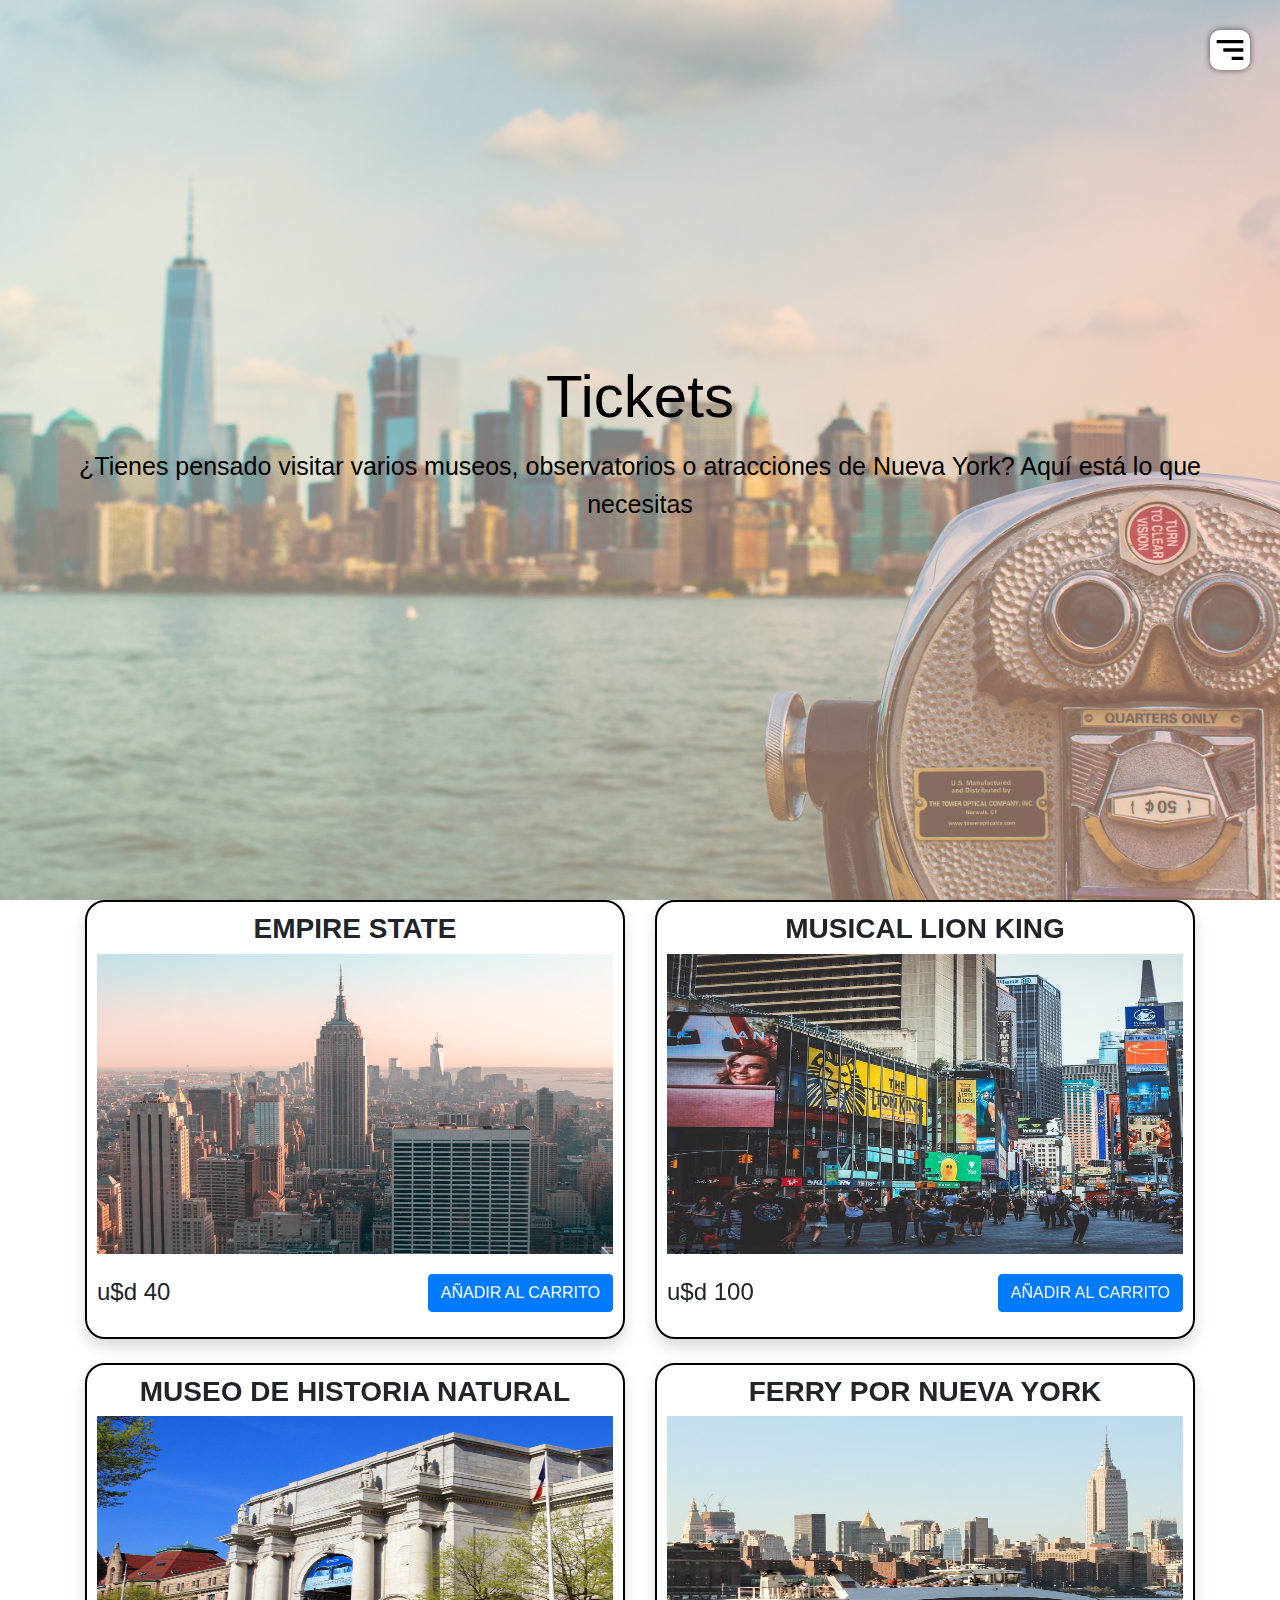
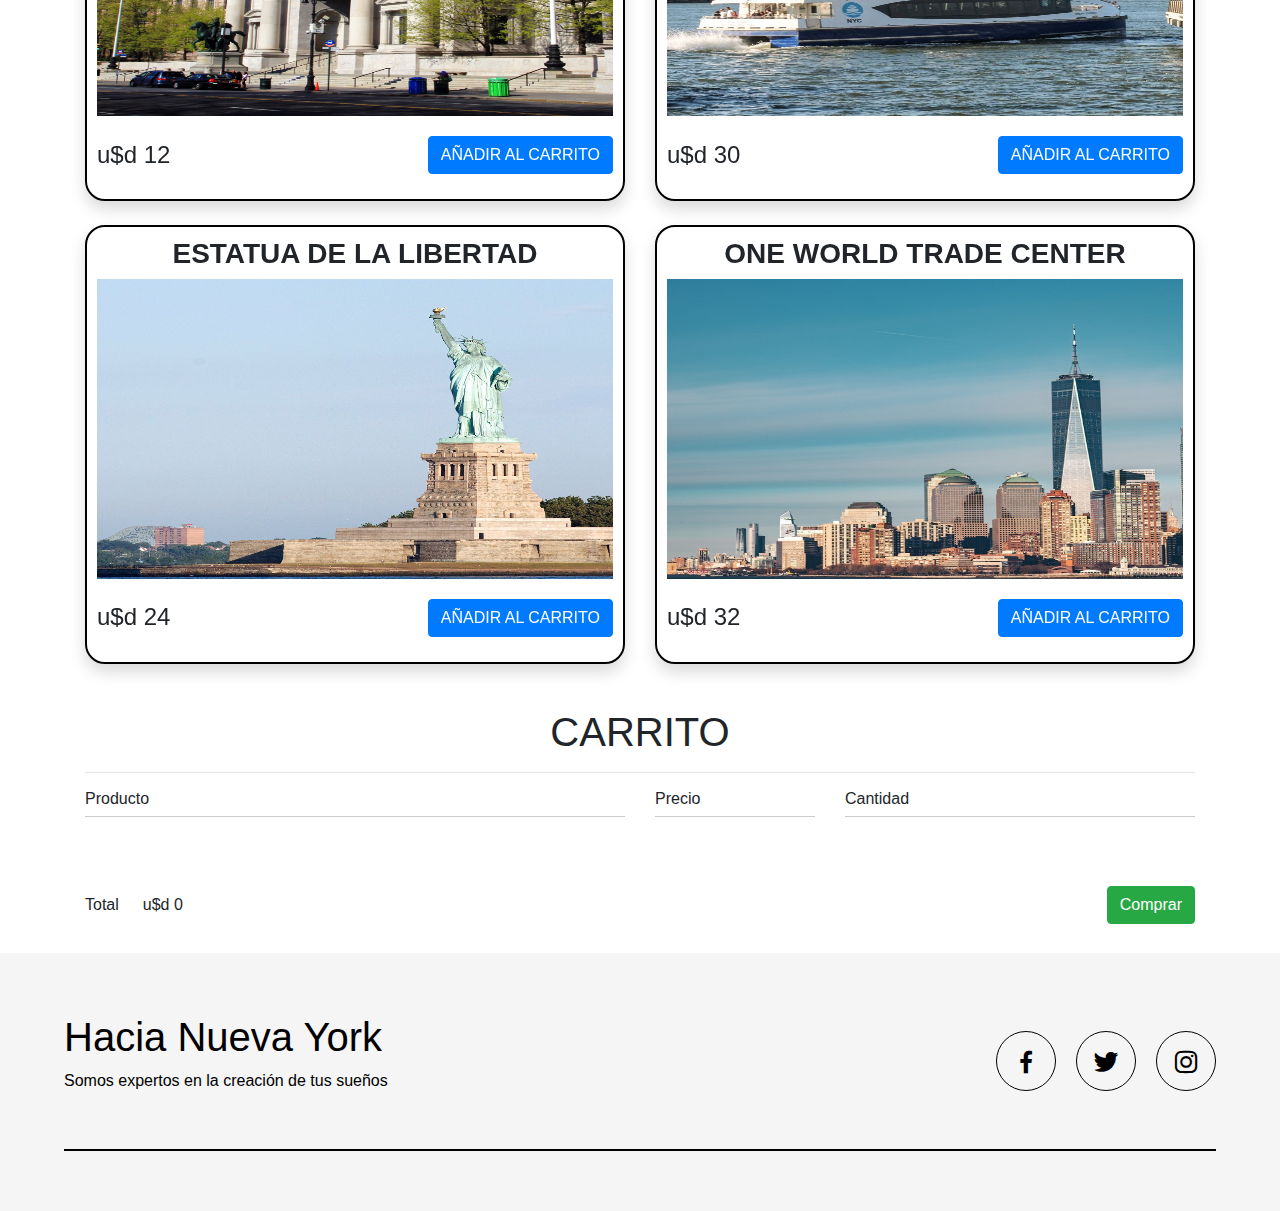
<file: pages/tickets.html>
<!DOCTYPE html>
<html lang="es">
<head>
    <meta charset="UTF-8">
    <meta http-equiv="X-UA-Compatible" content="IE=edge">
    <meta name="viewport" content="width=device-width, initial-scale=1.0">
    <title>New York City -Tickets-</title>
    <link rel="stylesheet" href="../css/styles.css">
    <link rel="stylesheet" href="https://stackpath.bootstrapcdn.com/bootstrap/4.5.2/css/bootstrap.min.css" integrity="sha384-JcKb8q3iqJ61gNV9KGb8thSsNjpSL0n8PARn9HuZOnIxN0hoP+VmmDGMN5t9UJ0Z" crossorigin="anonymous">
    <link rel="stylesheet" href='https://unpkg.com/boxicons@2.0.7/css/boxicons.min.css'>
    <link rel="preconnect" href="https://fonts.gstatic.com">
    <link href="https://fonts.googleapis.com/css2?family=Open+Sans:wght@300;400;700&display=swap" rel="stylesheet">
</head>
<body>
    <header class="header" id="inicio">
        <img src="../img/hamburguesa.svg" alt="" class="hamburguer">
        <nav class="menu-navegacion">
            <a href="../index.html#inicio">Inicio</a>
            <a href="../index.html#planifica">Planifica</a>
            <a href="../index.html#galeria">Galería</a>
            <a href="#tickets.html">Tickets</a>
            <a href="../index.html#contacto">Contacto</a>
        </nav>
    <div class="contenedor head">
        <h1 class="titulo">Tickets</h1>
        <p class="copy">¿Tienes pensado visitar varios museos, observatorios o atracciones de Nueva York? Aquí está lo que necesitas</p>
    </div>
    </header>
    <main>
        <section class="store planifica" id="tickets">
            <div class="container">
                <div class="items">
                    <div class="row">
                        <div class="col-12 col-md-6">
                            <div class="item shadow mb-4">
                                <h3 class="item-title">Empire State</h3>
                                <img class="item-image" src="../img/empirestate.jpg">
                                <div class="item-details">
                                    <h4 class="item-price">u$d 40</h4>
                                    <button class="item-button btn btn-primary addToCart">AÑADIR AL CARRITO</button>
                                </div>
                            </div>
                        </div>
                        <div class="col-12 col-md-6">
                            <div class="item shadow mb-4">
                                <h3 class="item-title">Musical Lion King</h3>
                                <img class="item-image" src="../img/musicallionking.jpg">
                                <div class="item-details">
                                    <h4 class="item-price">u$d 100</h4>
                                    <button class="item-button btn btn-primary addToCart">AÑADIR AL CARRITO</button>
                                </div>
                            </div>
                        </div>
                    </div>
                    <div class="row">
                        <div class="col-12 col-md-6">
                            <div class="item shadow mb-4">
                                <h3 class="item-title">Museo de Historia Natural</h3>
                                <img class="item-image" src="../img/museohistoria.jpg">
                                <div class="item-details">
                                    <h4 class="item-price">u$d 12</h4>
                                    <button class="item-button btn btn-primary addToCart">AÑADIR AL CARRITO</button>
                                </div>
                            </div>
                        </div>
                        <div class="col-12 col-md-6">
                            <div class="item shadow mb-4">
                                <h3 class="item-title">Ferry por Nueva York</h3>
                                <img class="item-image" src="../img/ferrynuevayork.jpg">
                                <div class="item-details">
                                    <h4 class="item-price">u$d 30</h4>
                                    <button class="item-button btn btn-primary addToCart">AÑADIR AL CARRITO</button>
                                </div>
                            </div>
                        </div>
                    </div>
                    <div class="row">
                        <div class="col-12 col-md-6">
                            <div class="item shadow mb-4">
                                <h3 class="item-title">Estatua de la Libertad</h3>
                                <img class="item-image" src="../img/estatuadelalibertad.jpg">
                                <div class="item-details">
                                    <h4 class="item-price">u$d 24</h4>
                                    <button class="item-button btn btn-primary addToCart">AÑADIR AL CARRITO</button>
                                </div>
                            </div>
                        </div>
                        <div class="col-12 col-md-6">
                            <div class="item shadow mb-4">
                                <h3 class="item-title">One World Trade Center</h3>
                                <img class="item-image" src="../img/oneworldtradecenter.jpg">
                                <div class="item-details">
                                    <h4 class="item-price">u$d 32</h4>
                                    <button class="item-button btn btn-primary addToCart">AÑADIR AL CARRITO</button>
                                </div>
                            </div>
                        </div>
                    </div>
                </div>
            </div>
        </section>
        <section class="shopping-cart">
            <div class="container">
                <h1 class="text-center">CARRITO</h1>
                <hr>
                <div class="row">
                    <div class="col-6">
                        <div class="shopping-cart-header">
                            <h6>Producto</h6>
                        </div>
                    </div>
                    <div class="col-2">
                        <div class="shopping-cart-header">
                            <h6 class="text-truncate">Precio</h6>
                        </div>
                    </div>
                    <div class="col-4">
                        <div class="shopping-cart-header">
                            <h6>Cantidad</h6>
                        </div>
                    </div>
                </div>
                <div class="shopping-cart-items shoppingCartItemsContainer">
                </div>
                <div class="row">
                    <div class="col-12">
                        <div class="shopping-cart-total d-flex align-items-center">
                            <p class="mb-0">Total</p>
                            <p class="ml-4 mb-0 shoppingCartTotal">u$d 0</p>
                            <div class="toast ml-auto bg-info" role="alert" aria-live="assertive" aria-atomic="true"
                                data-delay="2000">
                                <div class="toast-header">
                                    <span>✅</span>
                                    <strong class="mr-auto ml-1 text-secondary">Elemento en el carrito</strong>
                                    <button type="button" class="ml-2 mb-1 close" data-dismiss="toast" aria-label="Close">
                                        <span aria-hidden="true">&times;</span>
                                    </button>
                                </div>
                                <div class="toast-body text-white">
                                    Se aumentó correctamente la cantidad
                                </div>
                            </div>
                            <button class="btn btn-success ml-auto comprarButton" type="button" data-toggle="modal"
                                data-target="#comprarModal">Comprar</button>
                        </div>
                    </div>
                </div>
                <div class="modal fade" id="comprarModal" tabindex="-1" aria-labelledby="comprarModalLabel"
                    aria-hidden="true">
                    <div class="modal-dialog modal-dialog-centered">
                        <div class="modal-content">
                            <div class="modal-header">
                                <h5 class="modal-title" id="comprarModalLabel">Gracias por su compra</h5>
                                <button type="button" class="close" data-dismiss="modal" aria-label="Close">
                                    <span aria-hidden="true">&times;</span>
                                </button>
                            </div>
                            <div class="modal-body">
                                <p>¡En breve nos contactaremos con usted para hacerle llegar sus tickets!</p>
                            </div>
                            <div class="modal-footer">
                                <button type="button" class="btn btn-secondary" data-dismiss="modal">Cerrar</button>
                            </div>
                        </div>
                    </div>
                </div>
            </div>
        </section>
    </main> 
    <footer id="contacto">
        <div class="contenedor footer-content">
            <div class="contact-us">
                <h2 class="brand">Hacia Nueva York</h2>
                <p>Somos expertos en la creación de tus sueños</p>
            </div>
            <div class="social-media">
                <a href="./" class="social-media-icon">
                    <i class='bx bxl-facebook'></i>
                </a>
                <a href="./" class="social-media-icon">
                    <i class='bx bxl-twitter' ></i>
                </a>
                <a href="./" class="social-media-icon">
                    <i class='bx bxl-instagram' ></i>
                </a>
            </div>
        </div>
        <div class="line"></div>
    </footer>
    <script src="https://code.jquery.com/jquery-3.5.1.slim.min.js" integrity="sha384-DfXdz2htPH0lsSSs5nCTpuj/zy4C+OGpamoFVy38MVBnE+IbbVYUew+OrCXaRkfj" crossorigin="anonymous"></script>
    <script src="https://cdn.jsdelivr.net/npm/popper.js@1.16.1/dist/umd/popper.min.js" integrity="sha384-9/reFTGAW83EW2RDu2S0VKaIzap3H66lZH81PoYlFhbGU+6BZp6G7niu735Sk7lN" crossorigin="anonymous"></script>
    <script src="https://stackpath.bootstrapcdn.com/bootstrap/4.5.2/js/bootstrap.min.js" integrity="sha384-B4gt1jrGC7Jh4AgTPSdUtOBvfO8shuf57BaghqFfPlYxofvL8/KUEfYiJOMMV+rV" crossorigin="anonymous"></script>

    <script src="../js/variables.js"></script>
    <script src="../js/lightbox.js"></script>
</body>
</html>
</file>
<file: css/styles.css>
*{
    margin: 0;
    padding: 0;
    box-sizing: border-box;
}

:root{
    scroll-behavior: smooth;
}

body{
    font-family: 'Open Sans', sans-serif;
}

.contenedor{
    width: 90%;
    max-width: 1200px;
    overflow: hidden;
    margin: auto;
    padding: 60px 0;
}

.header{
    height: 100vh;
    background-image: linear-gradient(to right, rgba(255, 236, 210, 0.5) 0%, rgba(252, 182, 159, 0.5) 100%), url(../img/skyline.jpg);
    background-repeat: no-repeat;
    background-size: cover;
    background-attachment: fixed;
    background-position: center;
}

.head{
    text-align: center;
    padding: 0;
    height: 100%;
    display: flex;
    justify-content: center;
    align-items: center;
    flex-direction: column;
    color: white;
}

.hamburguer{
    position: fixed;
    top: 30px;
    right: 30px;
    background: white;
    width: 40px;
    height: 40px;
    cursor: pointer;
    border-radius: 10px;
    box-shadow: 0 0 6px rgba(0, 0, 0, .6);
}

.menu-navegacion{
    position: fixed;
    top: 0;
    right: 0;
    width: 30vw;
    height: 100%;
    background-image: linear-gradient(120deg, rgba(246, 212, 101, 0.9) 0%, rgba(253, 159, 133, 0.8) 100%);
    display: flex;
    flex-direction: column;
    justify-content: space-evenly;
    align-items: center;
    transform: translate(110%);
    box-shadow: 0 0 6px rgba(0, 0, 0, .5);
}

.spread{
    transform: translate(0);
}

.menu-navegacion a{
    color: white;
    text-decoration: none;
}

.titulo{
    font-size: 60px;
    margin-bottom: 15px;
    color: black;
}

.copy{
    font-weight: 300;
    font-size: 25px;
    color: black;
}

.subtitulo{
    text-align: center;
    font-weight: 400;
    color: black;
    margin-bottom: 40px;
    font-size: 40px;
}

/*planifica */

.contenedor-planifica{
    display: flex;
    justify-content: space-evenly;
    align-items: center;
    flex-wrap: wrap;
}

.contenedor-planifica img{
    width: 45%;
}

.checklist-planifica{
    width: 45%;
}

.planifica{
    margin-bottom: 20px;
}

.n-planifica{
    margin-bottom: 7px;
    color: black;
}

.number{
    display: inline-block;
    background: linear-gradient(to bottom, rgba(255,255,255,0.15) 0%, rgba(0,0,0,0.15) 100%), radial-gradient(at top center, rgba(255,255,255,0.40) 0%, rgba(0,0,0,0.40) 120%) #989898;
    background-blend-mode: multiply,multiply;
    width: 30px;
    height: 30px;
    color: white;
    text-align: center;
    border-radius: 50%;
    font-weight: 700;
    line-height: 30px;
    margin-right: 5px;
}

/* galeria */

.gallery{
    background: rgb(245, 245, 245);
}

.contenedor-galeria{
    display: flex;
    justify-content: space-evenly;
    flex-wrap: wrap;
}

.img-galeria{
    object-fit: cover;
    width: 30%;
    display: block;
    margin-bottom: 15px;
    box-shadow: 0 0 6px rgba(0, 0, 0, .5);
    cursor: pointer;
}

.imagen-light{
    position: fixed;
    background: rgba(0, 0, 0, .6);
    width: 100%;
    height: 100%;
    top: 0;
    left: 0;
    display: flex;
    justify-content: center;
    align-items: center;
    transform: translate(100%);
    transition: transform .2s ease-in-out;
}

.show{
    transform: translate(0);
}

.agregar-imagen{
    object-fit: cover;
    width: 60%;
    border-radius: 10px;
    transform: scale(0);
    transition: transform .3s .2s;
}

.showImage{
    transform: scale(1);
}

.close{
    position: absolute;
    top: 15px;
    right: 15px;
    width: 40px;
    cursor: pointer;
}

/* tickets */

.tic{
    display: flex;
    justify-content: space-evenly;
    align-items: center;
    flex-wrap: wrap;
}

.cont-tickets{
    width: 30%;
    text-align: center;
    margin-bottom: 2px;
}

.cont-tickets img{
    width: 80%;
    display: block;
    margin: 0 auto;
}

.n-tickets{
    display: inline-block;
    margin-top: 20px;
    width: 100%;
    font-weight: 400;
}

.ticket-details {
    margin: 10px;
}
  
.ticket-price {
    margin: 10px;
}

.boton{
    text-decoration: none;
    padding: 10px;
    font-weight: 450;
    font-size: 20px;
    color: black;
    background-color: white;
    border-radius: 6px;
    border: 1px solid black;
    text-decoration: none;
    margin: 10px;
    cursor: pointer;
    margin-left: 100px;
}

.boton:hover{
    color: black;
    background-color: rgba(244, 165, 96, 0.3);
}

/* footer */

footer{
    background: rgb(245, 245, 245);
    padding-bottom: 0.1px;
}

.footer-content{
    display: flex;
    justify-content: space-between;
    align-items: center;
    flex-wrap: wrap;
    padding-top: 60px;
    padding-bottom: 40px;
}

.contact-us{
    width: 40%;
    color: black;
}

.brand{
    font-weight: 500;
    font-size: 40px;
}

.brand+p{
    font-weight: 500;
}

.social-media{
    width: 50%;
    display: flex;
    justify-content: flex-end;
}

.social-media-icon{
    display: inline-block;
    margin-left: 20px;
    width: 60px;
    height: 60px;
    border: 1px solid black;
    border-radius: 50%;
    text-align: center;
    color: black;
}

.social-media-icon:hover{
    background: rgba(244, 165, 96, 0.3);
    color: black;
}

.social-media-icon i{
    font-size: 30px;
    line-height: 60px;
}

.line{
    width: 90%;
    max-width: 1200px;
    margin: 0 auto;
    height: 2px;
    background: black;
    margin-bottom: 60px;
}

/* Carrito */
.contenedor-carrito{
    display: flex;
    justify-content: space-evenly;
    align-items: center;
    flex-wrap: wrap;
}


.shopping-cart-items {
    padding: 20px 0px;
}
  
.shopping-cart-header {
    border-bottom: 1px solid #ccc;
}
  
.shopping-cart-image {
    max-width: 80px;
    border-radius: 20px;
}
  
.shopping-cart-quantity-input {
    max-width: 45px;
    border: 1px solid #ccc;
    border-radius: 5px;
    background: #eee;
    padding: 5px;
}
  
.shopping-cart-total {
    min-height: 96px;
}

.item {
    border: 2px solid #000;
    padding: 10px;
    border-radius: 20px;
}
  
.item-title {
    text-transform: uppercase;
    text-align: center;
    font-weight: 600;
}
  
.item-image {
    height: 300px;
    width: 100%;
}
  
.item-details {
    display: flex;
    justify-content: space-between;
    align-items: center;
    margin: 20px 0px 15px;
}
  
.item-details > .item-price {
    margin: 0;
}

/* pantalla */

@media screen and (max-width:800px){
    .menu-navegacion{
        width: 50vw;
    }

    .titulo{
        font-size: 40px;
    }

    .contenedor-planifica img{
        width: 80%;
        margin-bottom: 40px;
    }

    .checklist-planifica{
        width: 80%;
    }

    .planifica{
        margin-bottom: 30px;
    }

    .agregar-imagen{
        width: 80%;
    }

    .img-galeria{
        width: 45%;
    }

    .cont-tickets{
        width: 80%;
    }

    .footer-content{
        justify-content: center;
    }

    .social-media{
        width: 80%;
        justify-content: space-evenly;
    }

    .social-media-icon{
        margin-left: 0;
    }

    .social-media i{
        margin-left: 0;
    }

    .contact-us{
        text-align: center;
        width: 80%;
        margin-bottom: 40px;
    }
}

@media screen and (max-width:500px){
    .menu-navegacion{
        width: 65vw;
    }

    .hamburguer{
        top: 20px;
        right: 20px;
    }

    .titulo{
        font-size: 30px;
    }

    .subtitulo{
        font-size: 30px;
    }

    .agregar-imagen{
        width: 95%;
    }

    .img-galeria{
        width: 95%;
    }

    .social-media{
        width: 100%;
    }

    .contact-us{
        width: 90%;
    }
}
</file>
